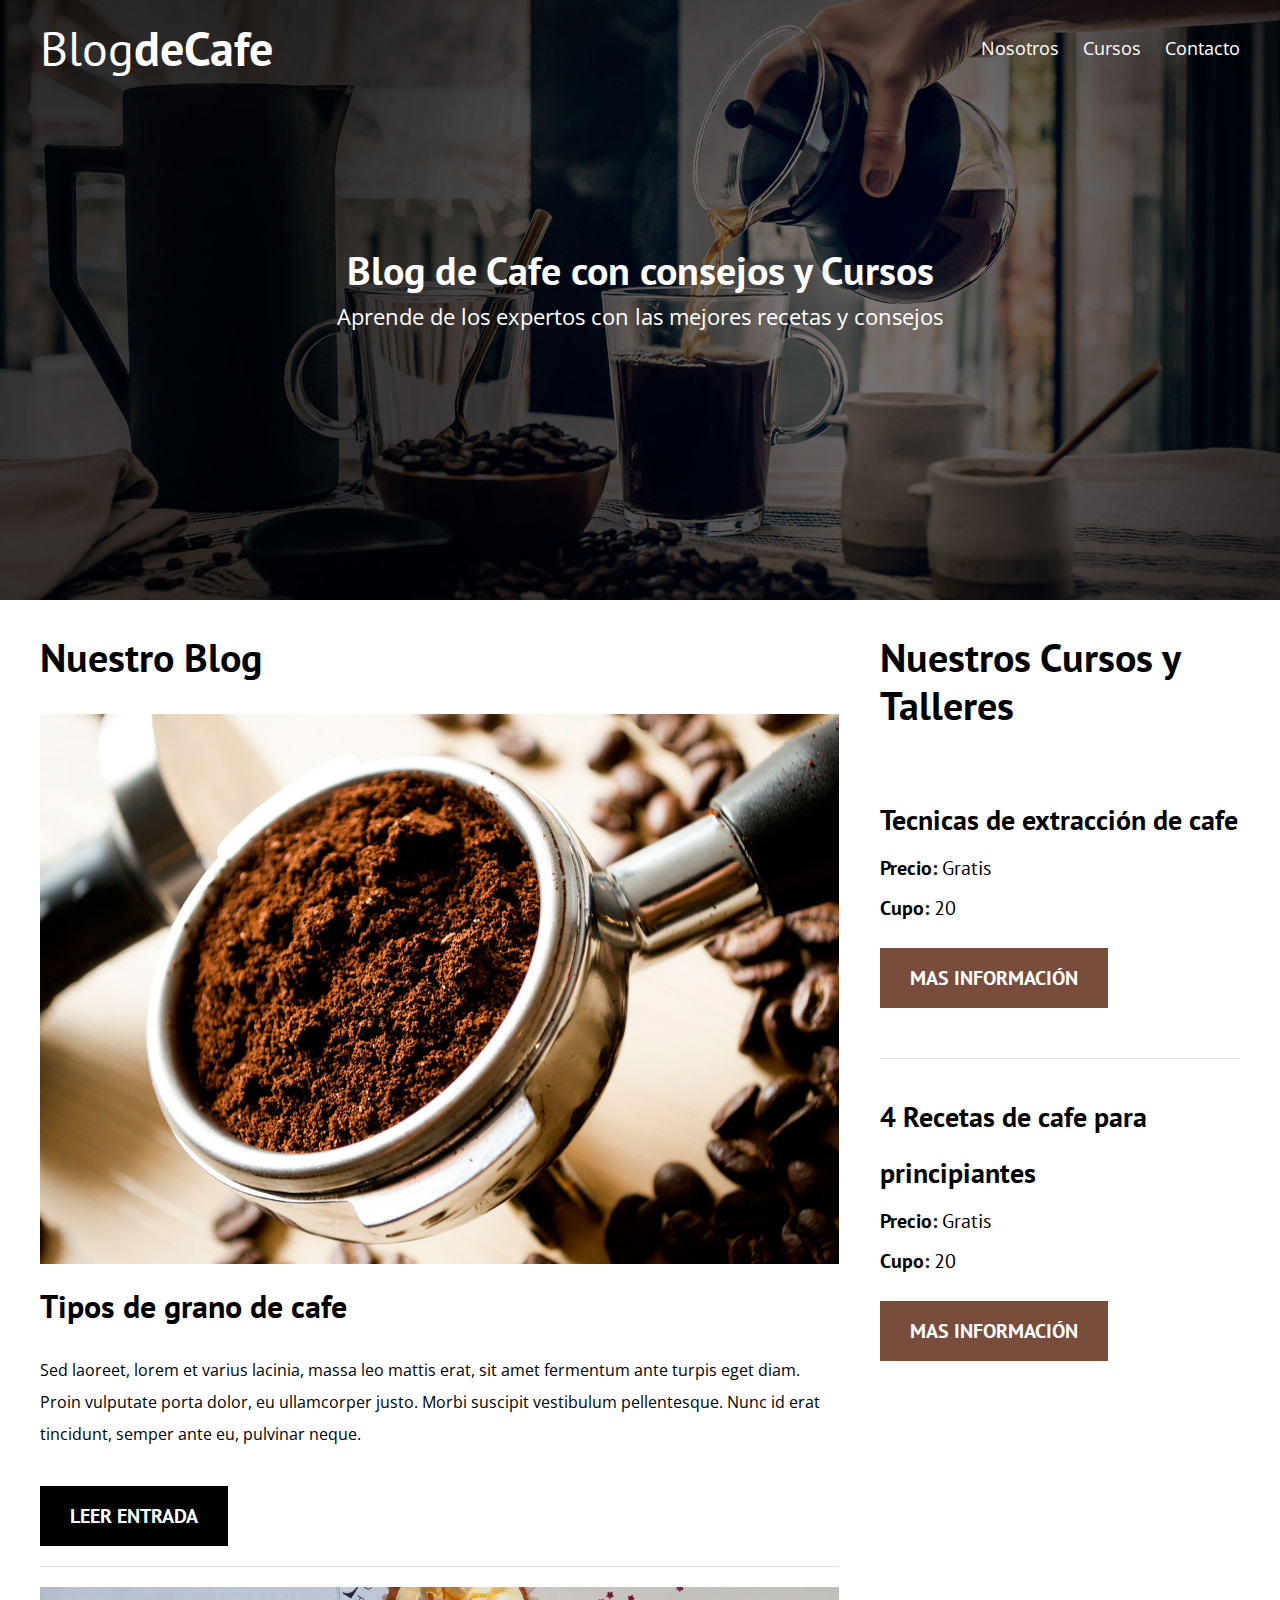
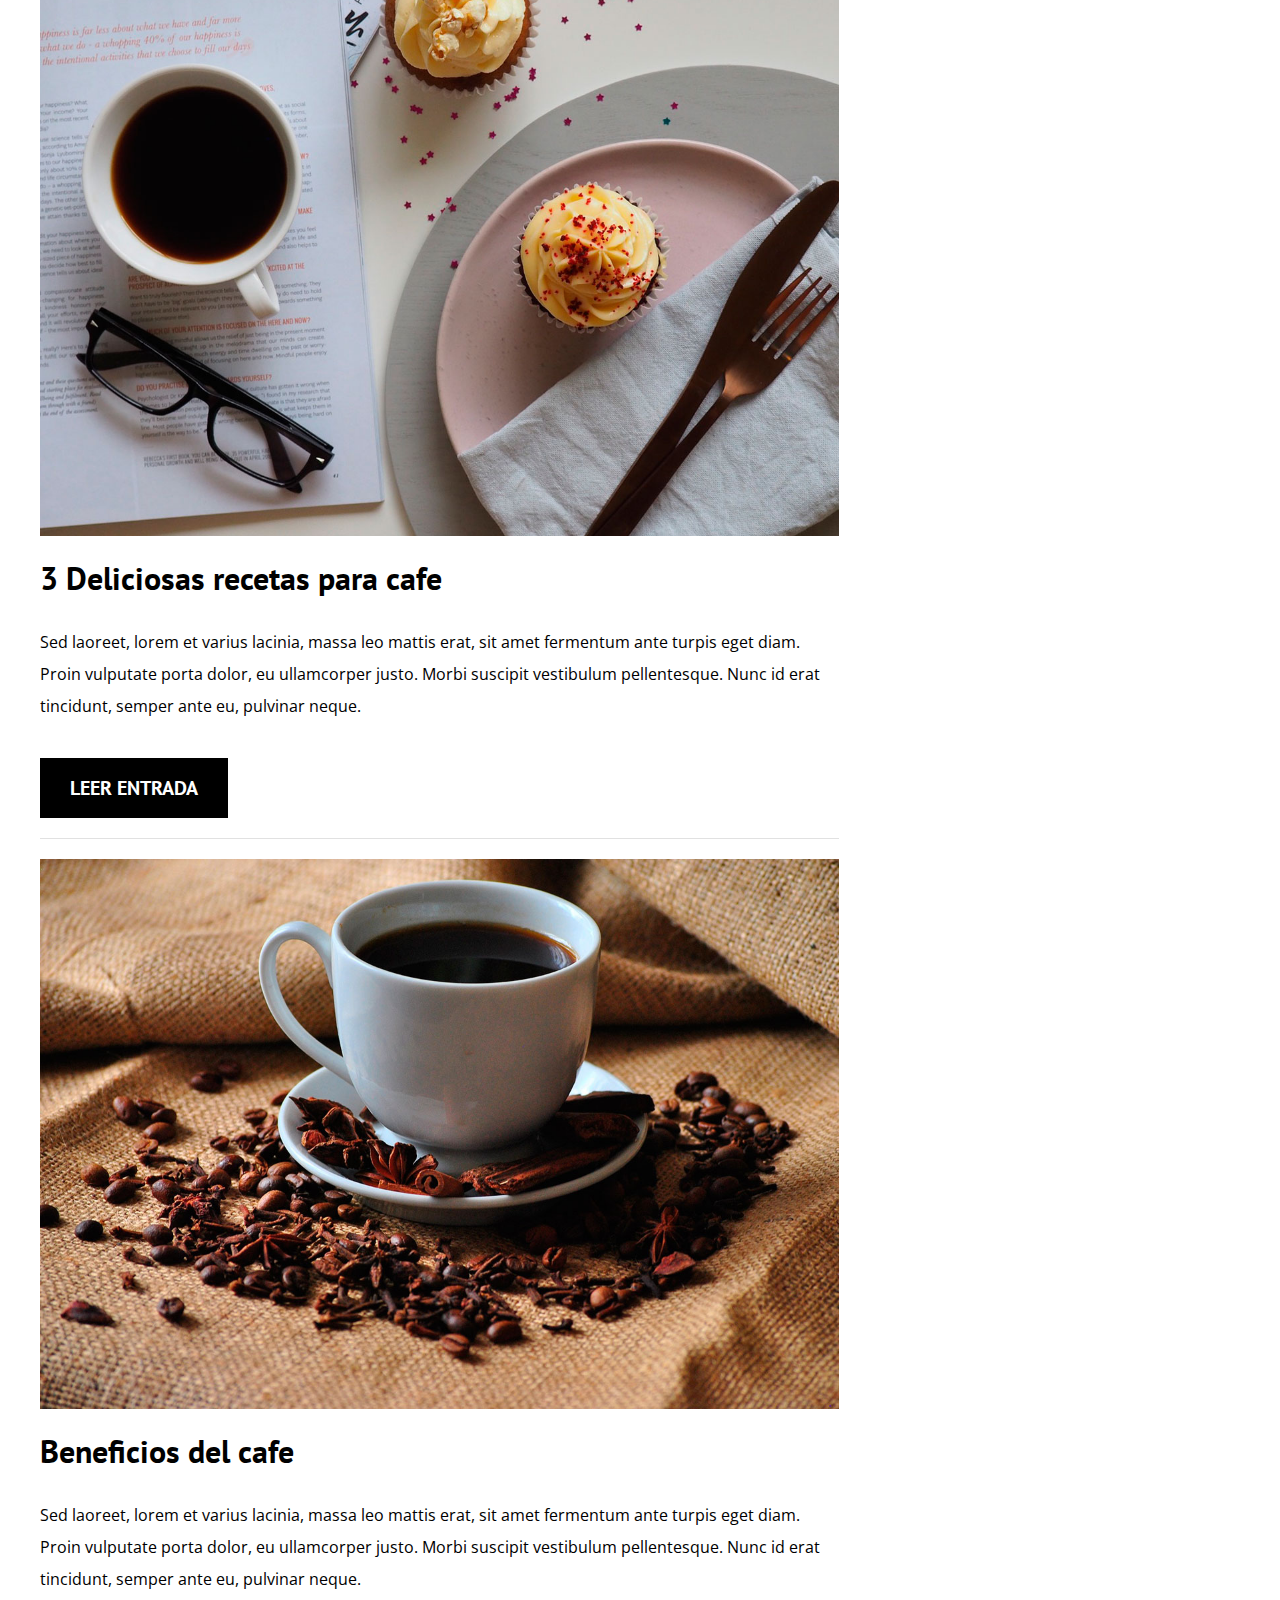
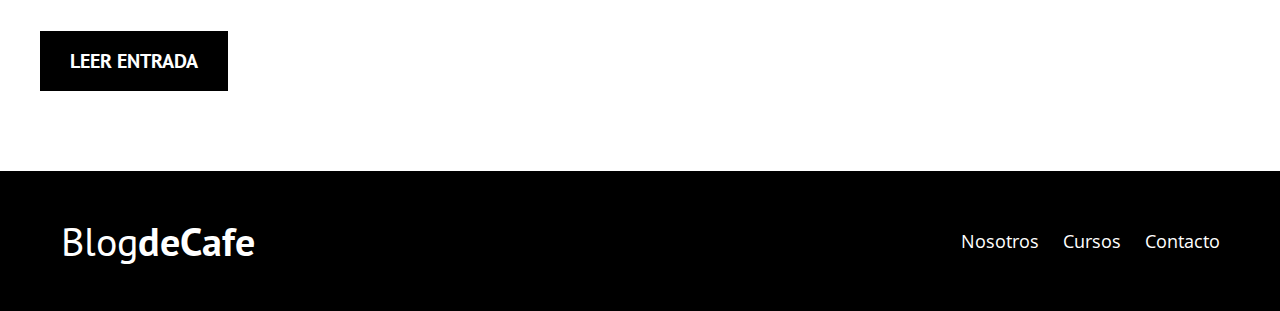
<file: index.html>
<!DOCTYPE html>
<html lang="en">
<head>
    <meta charset="UTF-8">
    <meta name="viewport" content="width=device-width, initial-scale=1.0">
    <meta http-equiv="X-UA-Compatible" content="ie=edge">
    <title>Blog de Cafe</title>
    <link href="https://fonts.googleapis.com/css?family=Open+Sans|PT+Sans:400,700" rel="stylesheet">
    <link rel="stylesheet" href="css/normalize.css">
    <link rel="stylesheet" href="css/style.css">
</head>
<body>

    <header class="site-header">
        <div class="contenedor">
            <div class="barra">
                <a href="/">
                    <h1 class="no-margin">Blog<span>deCafe</span></h1>
                </a>
                <nav class="navegacion">
                    <a href="nosotros.html">Nosotros</a>
                    <a href="cursos.html">Cursos</a>
                    <a href="contacto.html">Contacto</a>
                </nav>
            </div><!--barra-->

            <div class="texto-header">
                <h2 class="no-margin">Blog de Cafe con consejos y Cursos</h2>
                <p class="no-margin">Aprende de los expertos con las mejores recetas y consejos</p>
            </div>

        </div><!--contenedor-->
    </header>

    <div class="contenido-principal contenedor">
        <main class="blog">
            <h2>Nuestro Blog</h2>
            <article class="entrada-blog">
                <div class="imagen">
                    <img src="img/blog1.jpg" alt="Imagen blog">
                </div><!--imagen-->
                <div class="contenido-blog">
                    <h3 class="no-margin">Tipos de grano de cafe</h3>
                    <p>Sed laoreet, lorem et varius lacinia, massa leo mattis erat, sit amet fermentum ante turpis eget diam. Proin vulputate porta dolor, eu ullamcorper justo. Morbi suscipit vestibulum pellentesque. Nunc id erat tincidunt, semper ante eu, pulvinar neque.</p>
                    <a href="entrada.html" class="btn btn-primario">leer entrada</a>
                </div>
            </article>
            <article class="entrada-blog">
                <div class="imagen">
                    <img src="img/blog2.jpg" alt="Imagen blog">
                </div><!--imagen-->
                <div class="contenido-blog">
                    <h3 class="no-margin">3 Deliciosas recetas para cafe</h3>
                    <p>Sed laoreet, lorem et varius lacinia, massa leo mattis erat, sit amet fermentum ante turpis eget diam. Proin vulputate porta dolor, eu ullamcorper justo. Morbi suscipit vestibulum pellentesque. Nunc id erat tincidunt, semper ante eu, pulvinar neque.</p>
                    <a href="entrada.html" class="btn btn-primario">leer entrada</a>
                </div>
            </article>
            <article class="entrada-blog">
                <div class="imagen">
                    <img src="img/blog3.jpg" alt="Imagen blog">
                </div><!--imagen-->
                <div class="contenido-blog">
                    <h3 class="no-margin">Beneficios del cafe</h3>
                    <p>Sed laoreet, lorem et varius lacinia, massa leo mattis erat, sit amet fermentum ante turpis eget diam. Proin vulputate porta dolor, eu ullamcorper justo. Morbi suscipit vestibulum pellentesque. Nunc id erat tincidunt, semper ante eu, pulvinar neque.</p>
                    <a href="entrada.html" class="btn btn-primario">leer entrada</a>
                </div>
            </article>
        </main>
        <aside class="cursos">
            <h2>Nuestros Cursos y Talleres</h2>

            <ul class="cursos-lista">
                <li class="curso">
                    <h4 class="no-margin">Tecnicas de extracción de cafe</h4>
                    <p class="no-margin">Precio: <span>Gratis</span> </p>
                    <p class="no-margin">Cupo: <span>20</span> </p>
                    <a href="cursos.html" class="btn btn-secundario">Mas Información</a>
                </li>
                <li class="curso">
                    <h4 class="no-margin">4 Recetas de cafe para principiantes</h4>
                    <p class="no-margin">Precio: <span>Gratis</span> </p>
                    <p class="no-margin">Cupo: <span>20</span> </p>
                    <a href="cursos.html" class="btn btn-secundario">Mas Información</a>
                </li>
            </ul>
        </aside>
    </div><!--contenido-principal-->
    
    <footer class="site-footer">
        <div class="contenedor">
            <div class="barra">
                <p class="no-margin">Blog<span>deCafe</span></p>

                <nav class="navegacion">
                    <a href="nosotros.html">Nosotros</a>
                    <a href="cursos.html">Cursos</a>
                    <a href="contacto.html">Contacto</a>
                </nav>
            </div>
        </div>
    </footer>
</body>
</html>
</file>
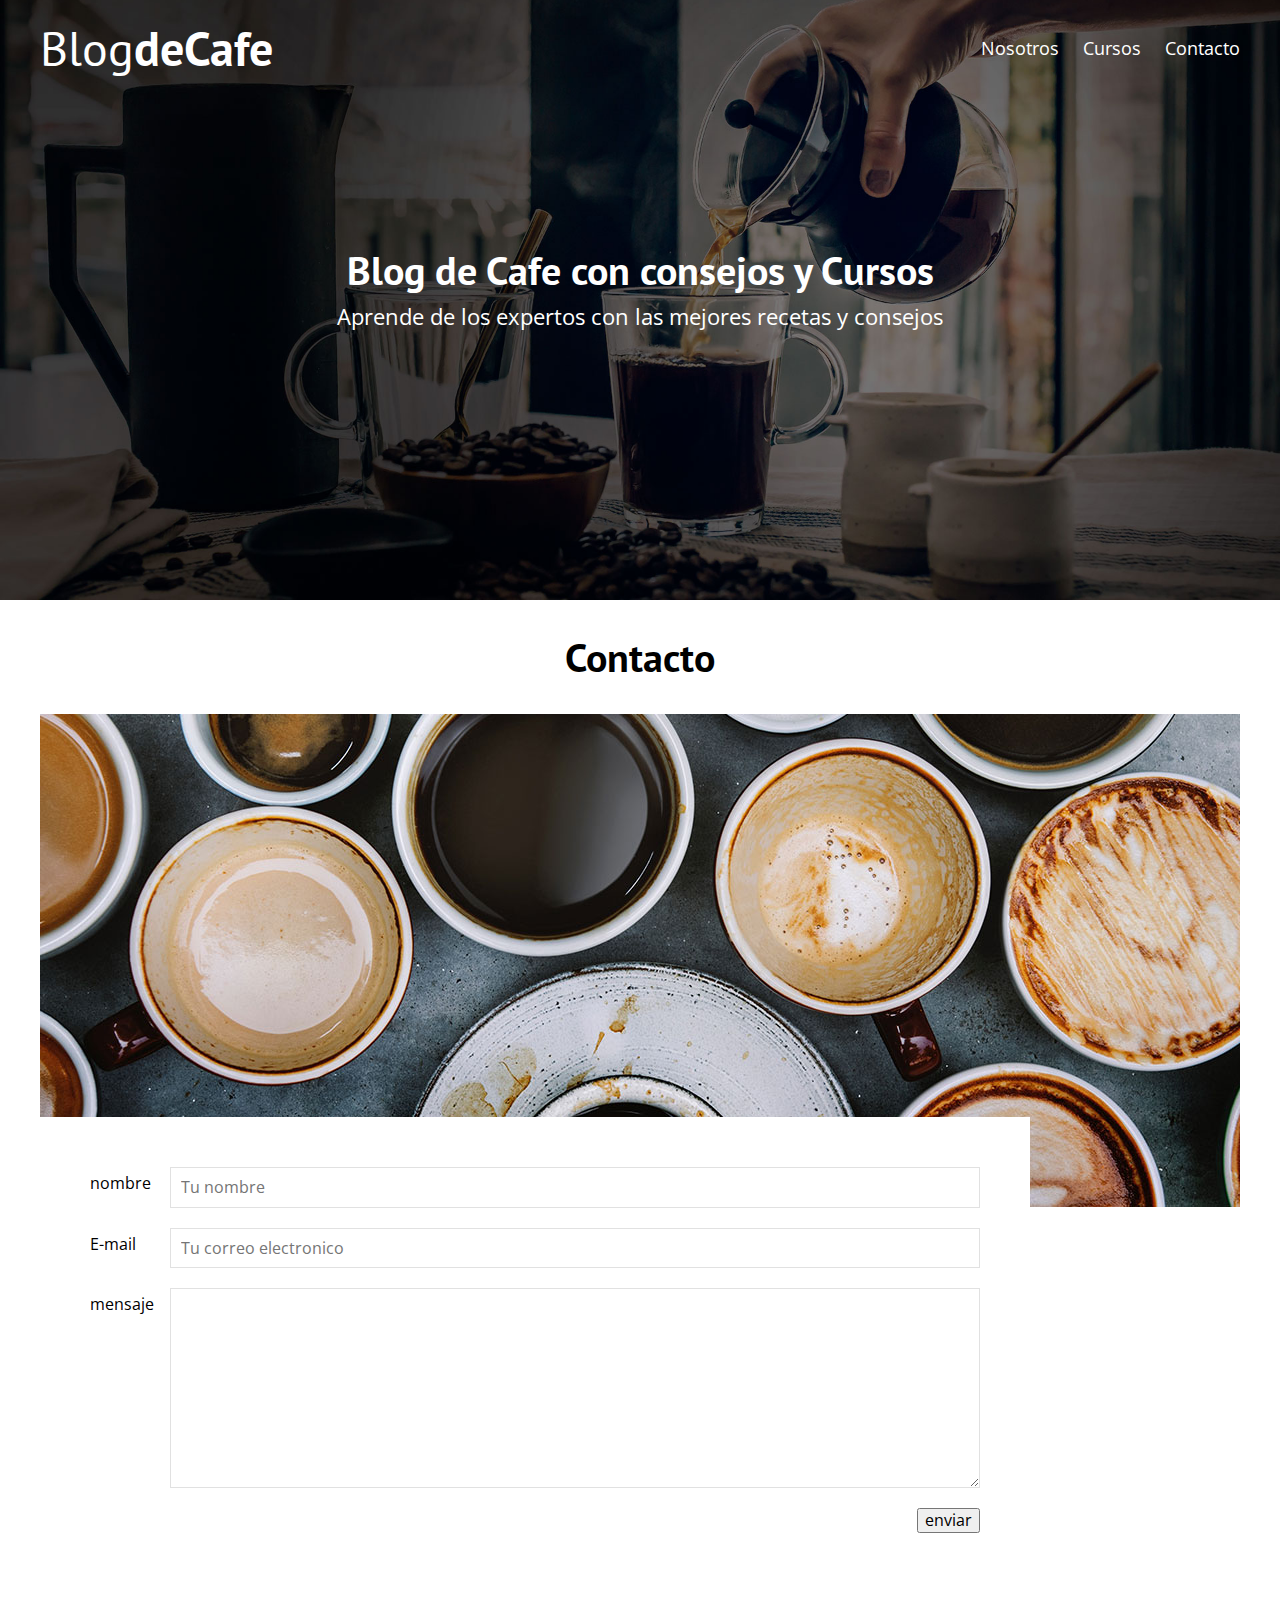
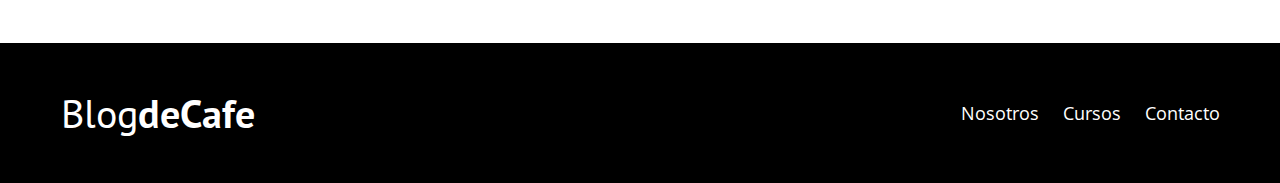
<file: contacto.html>
<!DOCTYPE html>
<html lang="en">
<head>
    <meta charset="UTF-8">
    <meta name="viewport" content="width=device-width, initial-scale=1.0">
    <meta http-equiv="X-UA-Compatible" content="ie=edge">
    <title>Blog de Cafe</title>
    <link href="https://fonts.googleapis.com/css?family=Open+Sans|PT+Sans:400,700" rel="stylesheet">
    <link rel="stylesheet" href="css/normalize.css">
    <link rel="stylesheet" href="css/style.css">
</head>
<body>

    <header class="site-header">
        <div class="contenedor">
            <div class="barra">
                <a href="/">
                    <h1 class="no-margin">Blog<span>deCafe</span></h1>
                </a>
                <nav class="navegacion">
                    <a href="nosotros.html">Nosotros</a>
                    <a href="cursos.html">Cursos</a>
                    <a href="contacto.html">Contacto</a>
                </nav>
            </div><!--barra-->

            <div class="texto-header">
                <h2 class="no-margin">Blog de Cafe con consejos y Cursos</h2>
                <p class="no-margin">Aprende de los expertos con las mejores recetas y consejos</p>
            </div>

        </div><!--contenedor-->
    </header>
    
   <main class="contenedor">
       <h2 class="centrar-texto">Contacto</h2>

       <div class="grid">
           <div class="columnas-12">
               <img src="img/contacto.jpg" alt="imagen contacto">
           </div>

           <div class="columnas-10 formulario-contacto">
               <form action="#"></form>
                  <div class="campo">
                      <label for="nombre">nombre</label>
                      <input type="text" id="nombre" placeholder="Tu nombre">
                </div>

                <div class="campo">
                    <label for="email">E-mail</label>
                    <input type="text" id="email" placeholder="Tu correo electronico">

              </div>
              <div class="campo mensaje">
                   <label for="mensaje">mensaje</label>
                   <textarea  id="mensaje"></textarea>
              </div>

              <div class="campo enviar">
                  <input type="submit" value="enviar">
              </div>

               </form>
           </div>
       </div>
   </main>


 <footer class="site-footer">
    <div class="contenedor">
        <div class="barra">
            <p class="no-margin">Blog<span>deCafe</span></p>

            <nav class="navegacion">
                <a href="nosotros.html">Nosotros</a>
                <a href="cursos.html">Cursos</a>
                <a href="contacto.html">Contacto</a>
            </nav>
        </div>
    </div>
 </footer>

</body>
</html>
</file>
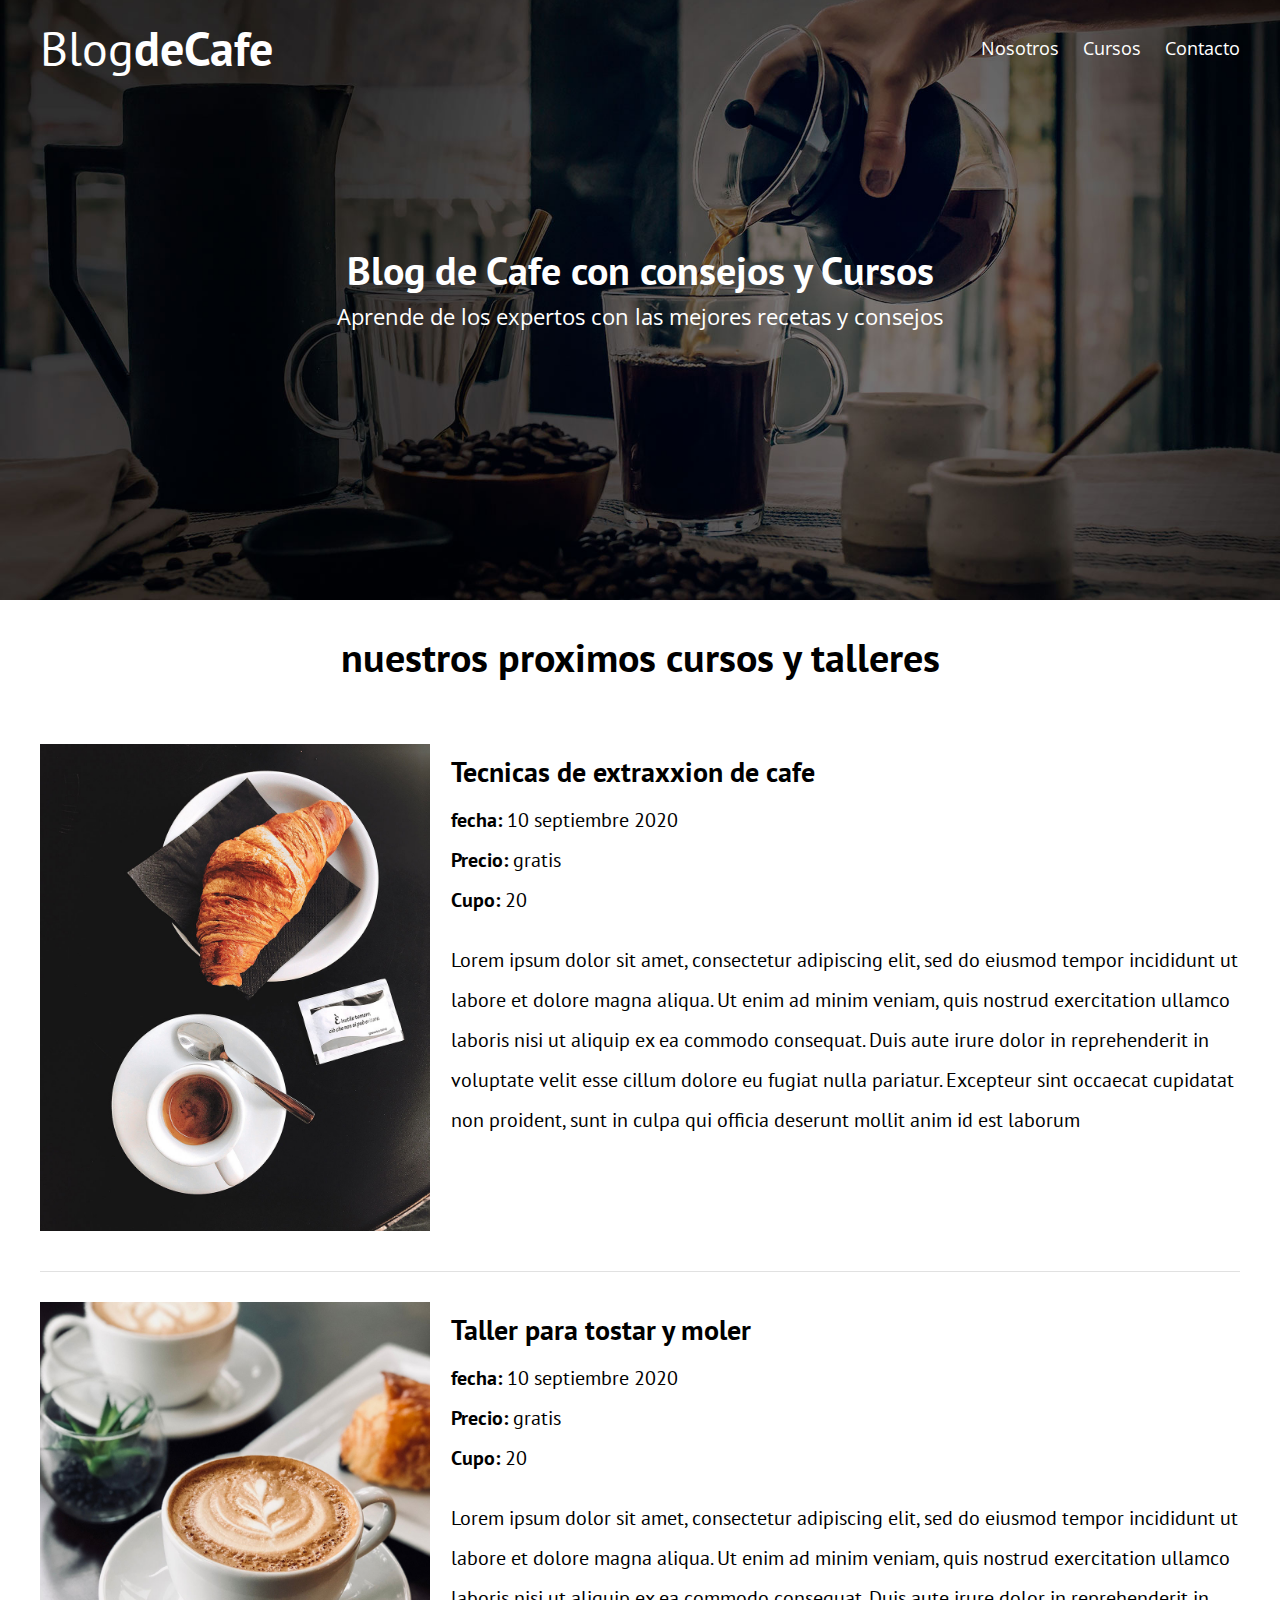
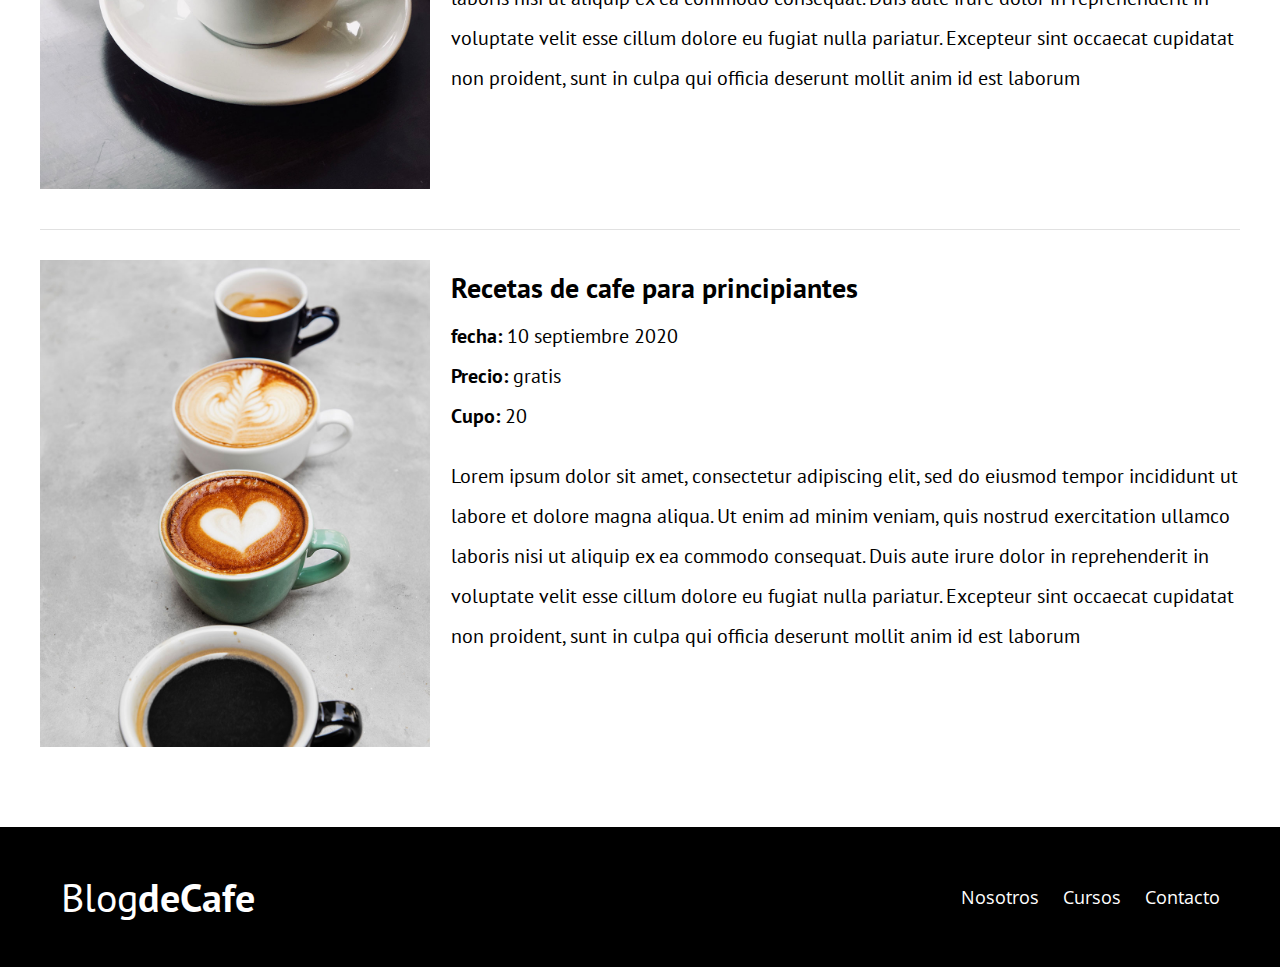
<file: cursos.html>
<!DOCTYPE html>
<html lang="en">
<head>
    <meta charset="UTF-8">
    <meta name="viewport" content="width=device-width, initial-scale=1.0">
    <meta http-equiv="X-UA-Compatible" content="ie=edge">
    <title>Blog de Cafe</title>
    <link href="https://fonts.googleapis.com/css?family=Open+Sans|PT+Sans:400,700" rel="stylesheet">
    <link rel="stylesheet" href="css/normalize.css">
    <link rel="stylesheet" href="css/style.css">
</head>
<body>

    <header class="site-header">
        <div class="contenedor">
            <div class="barra">
                <a href="/">
                    <h1 class="no-margin">Blog<span>deCafe</span></h1>
                </a>
                <nav class="navegacion">
                    <a href="nosotros.html">Nosotros</a>
                    <a href="cursos.html">Cursos</a>
                    <a href="contacto.html">Contacto</a>
                </nav>
            </div><!--barra-->

            <div class="texto-header">
                <h2 class="no-margin">Blog de Cafe con consejos y Cursos</h2>
                <p class="no-margin">Aprende de los expertos con las mejores recetas y consejos</p>
            </div>

        </div><!--contenedor-->
    </header>
    
 <main class="contenedor">
     <h2 class="centrar-texto">nuestros proximos cursos y talleres</h2>

     <article class="curso grid">
         <div class="columnas-4">
             <img src="img/curso1.jpg" alt="imagen curso">
         </div>
         <div class="columnas-8">
             <h4 class="no-margin">Tecnicas de extraxxion de cafe</h4>
             <p class="no-margin">fecha: <span>10 septiembre 2020</span> </p>
             <p class="no-margin">Precio: <span>gratis</span> </p>
                 <p class="no-margin">Cupo: <span>20</span></p>
                 <p class="descripcion">Lorem ipsum dolor sit amet, consectetur adipiscing elit, sed do eiusmod tempor incididunt ut labore et dolore magna aliqua. Ut enim ad minim veniam, quis nostrud exercitation ullamco laboris nisi ut aliquip ex ea commodo consequat. Duis aute irure dolor in reprehenderit in voluptate velit esse cillum dolore eu fugiat nulla pariatur. Excepteur sint occaecat cupidatat non proident, sunt in culpa qui officia deserunt mollit anim id est laborum</p>
         </div>
     </article>

     <article class="curso grid">
        <div class="columnas-4">
            <img src="img/curso2.jpg" alt="imagen curso">
        </div>
        <div class="columnas-8">
            <h4 class="no-margin">Taller para tostar y moler</h4>
            <p class="no-margin">fecha: <span>10 septiembre 2020</span> </p>
            <p class="no-margin">Precio: <span>gratis</span> </p>
                <p class="no-margin">Cupo: <span>20</span></p>
                <p class="descripcion">Lorem ipsum dolor sit amet, consectetur adipiscing elit, sed do eiusmod tempor incididunt ut labore et dolore magna aliqua. Ut enim ad minim veniam, quis nostrud exercitation ullamco laboris nisi ut aliquip ex ea commodo consequat. Duis aute irure dolor in reprehenderit in voluptate velit esse cillum dolore eu fugiat nulla pariatur. Excepteur sint occaecat cupidatat non proident, sunt in culpa qui officia deserunt mollit anim id est laborum</p>
        </div>
    </article>

    <article class="curso grid">
        <div class="columnas-4">
            <img src="img/curso3.jpg" alt="imagen curso">
        </div>
        <div class="columnas-8">
            <h4 class="no-margin">Recetas  de cafe para principiantes</h4>
            <p class="no-margin">fecha: <span>10 septiembre 2020</span> </p>
            <p class="no-margin">Precio: <span>gratis</span> </p>
                <p class="no-margin">Cupo: <span>20</span></p>
                <p class="descripcion">Lorem ipsum dolor sit amet, consectetur adipiscing elit, sed do eiusmod tempor incididunt ut labore et dolore magna aliqua. Ut enim ad minim veniam, quis nostrud exercitation ullamco laboris nisi ut aliquip ex ea commodo consequat. Duis aute irure dolor in reprehenderit in voluptate velit esse cillum dolore eu fugiat nulla pariatur. Excepteur sint occaecat cupidatat non proident, sunt in culpa qui officia deserunt mollit anim id est laborum</p>
        </div>
    </article>
 </main>


 <footer class="site-footer">
    <div class="contenedor">
        <div class="barra">
            <p class="no-margin">Blog<span>deCafe</span></p>

            <nav class="navegacion">
                <a href="nosotros.html">Nosotros</a>
                <a href="cursos.html">Cursos</a>
                <a href="contacto.html">Contacto</a>
            </nav>
        </div>
    </div>
 </footer>

</body>
</html>
</file>
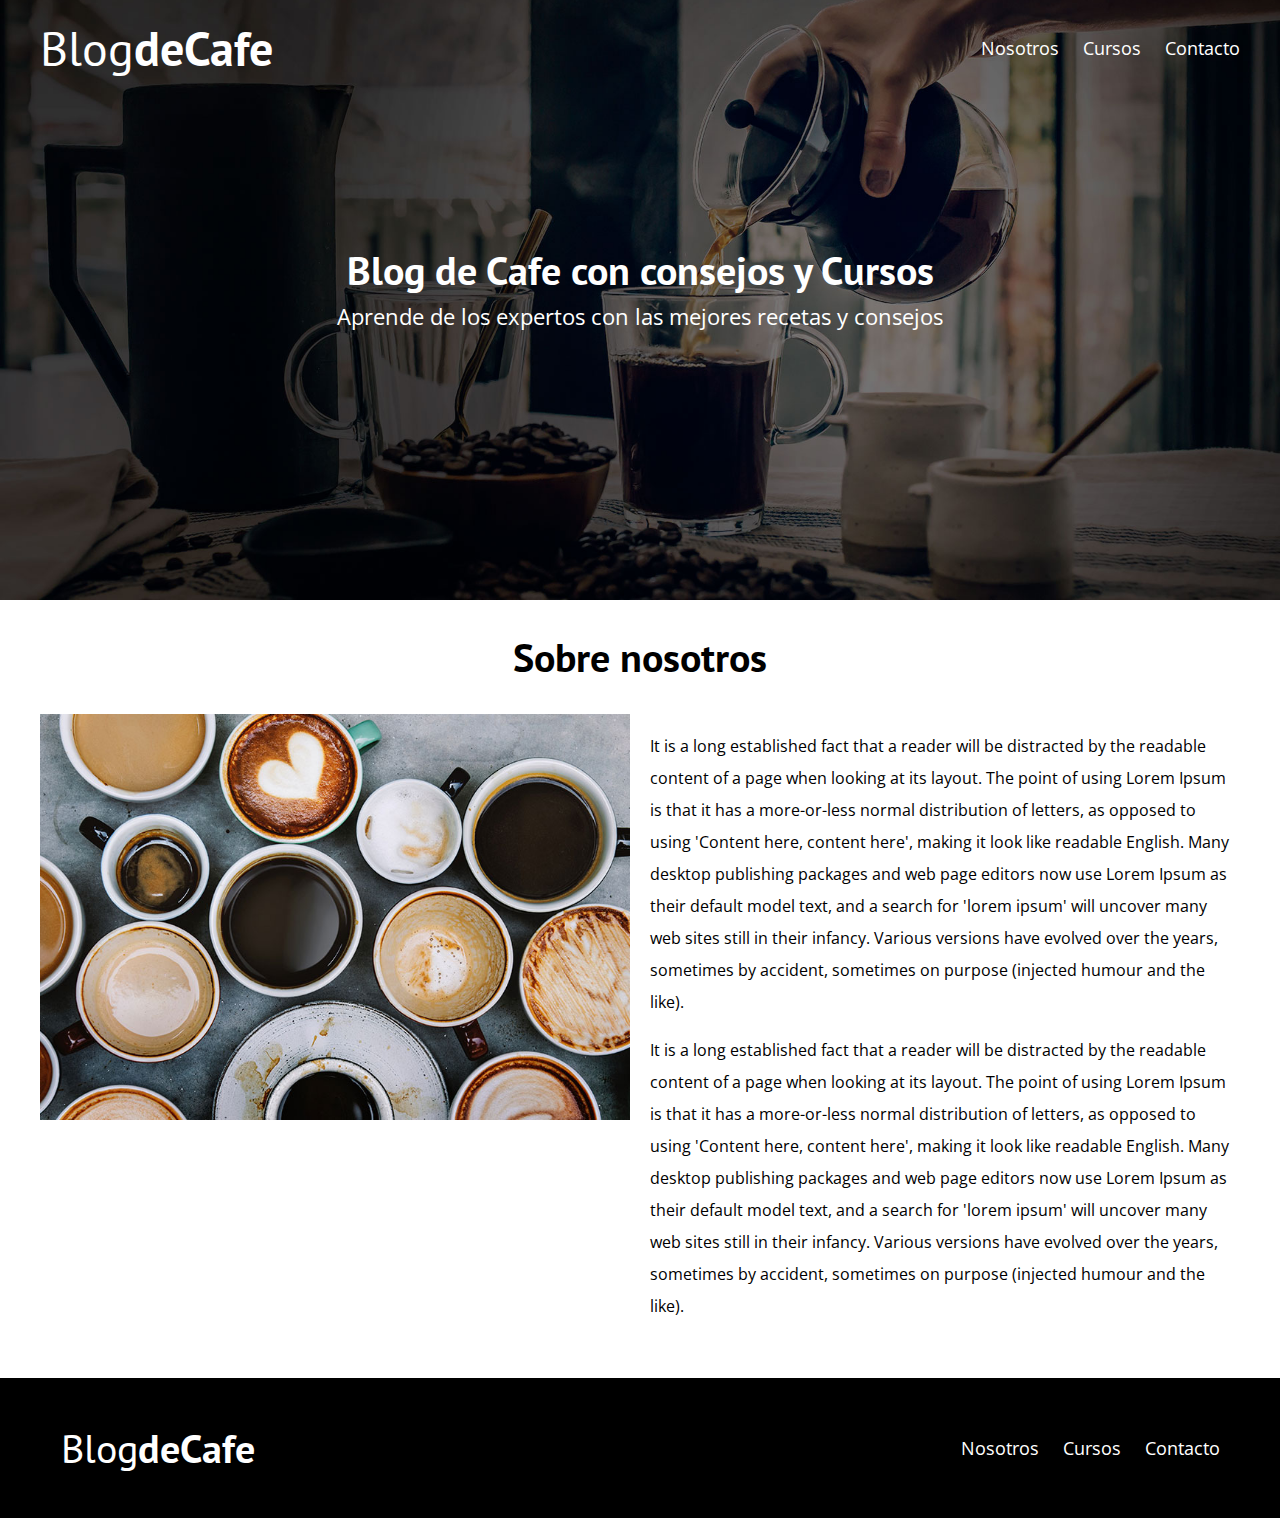
<file: nosotros.html>
<!DOCTYPE html>
<html lang="en">
<head>
    <meta charset="UTF-8">
    <meta name="viewport" content="width=device-width, initial-scale=1.0">
    <meta http-equiv="X-UA-Compatible" content="ie=edge">
    <title>Blog de Cafe</title>
    <link href="https://fonts.googleapis.com/css?family=Open+Sans|PT+Sans:400,700" rel="stylesheet">
    <link rel="stylesheet" href="css/normalize.css">
    <link rel="stylesheet" href="css/style.css">
</head>
<body>

    <header class="site-header">
        <div class="contenedor">
            <div class="barra">
                <a href="/">
                    <h1 class="no-margin">Blog<span>deCafe</span></h1>
                </a>
                <nav class="navegacion">
                    <a href="nosotros.html">Nosotros</a>
                    <a href="cursos.html">Cursos</a>
                    <a href="contacto.html">Contacto</a>
                </nav>
            </div><!--barra-->

            <div class="texto-header">
                <h2 class="no-margin">Blog de Cafe con consejos y Cursos</h2>
                <p class="no-margin">Aprende de los expertos con las mejores recetas y consejos</p>
            </div>

        </div><!--contenedor-->
    </header>
    
   <main class="contenedor">
       <h2 class="centrar-texto">Sobre nosotros</h2>
       <div class="grid">
           <div class="columnas-6">
               <img src="img/nosotros.jpg" alt="imagen nosotros">
           </div>
           <div class="columnas-6">
               <p>It is a long established fact that a reader will be distracted by the readable content of a page when looking at its layout. The point of using Lorem Ipsum is that it has a more-or-less normal distribution of letters, as opposed to using 'Content here, content here', making it look like readable English. Many desktop publishing packages and web page editors now use Lorem Ipsum as their default model text, and a search for 'lorem ipsum' will uncover many web sites still in their infancy. Various versions have evolved over the years, sometimes by accident, sometimes on purpose (injected humour and the like).
                <p>It is a long established fact that a reader will be distracted by the readable content of a page when looking at its layout. The point of using Lorem Ipsum is that it has a more-or-less normal distribution of letters, as opposed to using 'Content here, content here', making it look like readable English. Many desktop publishing packages and web page editors now use Lorem Ipsum as their default model text, and a search for 'lorem ipsum' will uncover many web sites still in their infancy. Various versions have evolved over the years, sometimes by accident, sometimes on purpose (injected humour and the like).

                </p>   
            </p>
           </div>
      </div> 
   </main>


 <footer class="site-footer">
    <div class="contenedor">
        <div class="barra">
            <p class="no-margin">Blog<span>deCafe</span></p>

            <nav class="navegacion">
                <a href="nosotros.html">Nosotros</a>
                <a href="cursos.html">Cursos</a>
                <a href="contacto.html">Contacto</a>
            </nav>
        </div>
    </div>
 </footer>

</body>
</html>
</file>
<file: css/style.css>
html {
    box-sizing: border-box;
    font-size: 62.5%; /** 1rem = 10px **/
}
*, *:before, *:after {
    box-sizing: inherit;
}
body {
    font-family: 'Open Sans', sans-serif;
    font-size: 1.6rem;
    line-height: 2;
}
/** Globales **/
.contenedor {
    max-width: 1200px;
    width: 95%;
    margin: 0 auto;
}
h1, h2, h3, h4 {
    font-family: 'PT Sans', sans-serif;
}
h1 {
    font-size: 4.8rem;
}
h2 {
    font-size: 4rem;
    line-height: 1.2;
}
h3 {
    font-size: 3.2rem;
}
h4{
    font-size: 2.8rem;
}
img {
    max-width: 100%;
}
/** Utilidades **/
.centrar-texto {
    text-align: center;
}
.no-margin {
    margin: 0;
}


/** Grid **/

@media (min-width: 768px) {
    .grid {
        display: flex;
        justify-content: space-between;
        flex-wrap: wrap;
    }
    .centrar-columnas {
        justify-content: center;
    }
    .columnas-4 {
        flex: 0 0 calc(33.3% - 1rem);
    }
    .columnas-6 {
        flex: 0 0 calc(50% - 1rem);
    }
    .columnas-8 {
        flex: 0 0 calc(66.6% - 1rem);
    }
    .columnas-10 {
        flex: 0 0 calc(83.3% - 1rem);
    }
    .columnas-12 {
        flex: 0 0 100%;
    }
}

/** Botones **/
.btn {
    display: block;
    text-align: center;
    padding: 1rem 3rem;
    margin: 2rem 0;
    color: #ffffff;
    text-decoration: none;
    font-family: 'PT Sans', sans-serif;
    font-weight: 700;
    text-transform: uppercase;
    font-size: 2rem;
    flex: 0 0 100%;
}
.btn:hover {
    cursor: pointer;
}
@media (min-width: 768px) {
    .btn {
        display: inline-block;
        flex: 0 0 auto;
    }
}

.btn-primario {
    background-color: #000000;
}
.btn-secundario {
    background-color: #784d3c;
}

/** Header **/
@media (min-width:768px) {
    .barra {
        display: flex;
        justify-content: space-between;
        align-items: center;
    }
}
.site-header {
    background-image: url(../img/banner.jpg);
    background-repeat: no-repeat;
    background-position: center center;
    background-size: cover;
    height: 60rem;
}
.site-header a {
    color: #ffffff;
    text-decoration: none;
}
.site-header h1 {
    text-align: center;
    font-weight: 400;
}
.site-header h1 span {
    font-weight: 700;
}
/** Navegacion **/
.navegacion a {
    text-align: center;
    display: block;
    font-size: 1.8rem;
    color: #ffffff;
    text-decoration: none;
}
@media (min-width: 768px) {
    .navegacion a {
        display: inline;
        margin-right: 2rem;
    }
    .navegacion a:last-of-type {
        margin: 0;
    }
}

/** header texto **/
.texto-header {
    color: #ffffff;
    text-align: center;
    margin-top: 5rem;
}
@media (min-width: 768px) {
    .texto-header{
        margin-top: 15rem;
    }
}
.texto-header p {
    font-size: 2.2rem;
}

/** Contenido Principal HOME **/
.contenido-principal {
    display: flex;
    flex-wrap: wrap;
}
.blog, 
.cursos {
    flex: 0 0 100%;
}
.cursos {
    order: -1;
}

@media (min-width: 768px) {
    .contenido-principal {
        justify-content: space-between;
    }
    .blog {
        flex-basis: 66.6%;
    }
    .cursos {
        flex-basis: calc(33.3% - 4rem);
        order: 2;
    }
}

/** Opcional **/
.entrada-blog {
    margin-bottom: 2rem;
    border-bottom: 1px solid #e1e1e1;
}
.entrada-blog:last-of-type{
    border: none;
}
/** Cursos Sidebar **/
.cursos-lista {
    padding: 0;
    list-style: none;
}
.curso {
    padding-top: 3rem;
    padding-bottom: 3rem;
    border-bottom: 1px solid #e1e1e1;
}
.curso:last-of-type {
    border-bottom: none;
}
.curso p {
    font-family: 'PT Sans', sans-serif;
    font-weight: 700;
    font-size: 2rem;
}
.curso p span,
.curso p.descripcion  {
    font-weight: 400;
}

/** Footer **/
.site-footer {
    background-color: #000000;
    padding: 3rem;
    margin-top: 4rem;
}
.site-footer p {
    color: #ffffff;
    font-size: 4rem;
    font-weight: 400;
    font-family: 'PT Sans', sans-serif;
    text-align: center;
}
.site-footer p span {
    font-weight: 700;
}

/** Contacto **/
.formulario-contacto {
    background-color: #ffffff;
    padding: 5rem;
}
@media (min-width: 768px) {
    .formulario-contacto {
        margin-top: -10rem;
    }
}
.formulario-contacto .campo {
    display: flex;
    justify-content: space-between;
    margin-bottom: 2rem;
}
.formulario-contacto .campo label {
    flex: 0 0 8rem;
}
.formulario-contacto .campo input:not([type="submit"]),
.formulario-contacto textarea{
    flex: 1;
    border: 1px solid #e1e1e1;
    padding: 1rem;
}
.formulario-contacto textarea {
    height: 20rem;
}
.formulario-contacto .enviar {
    display: flex;
    justify-content: flex-end;
}
</file>
